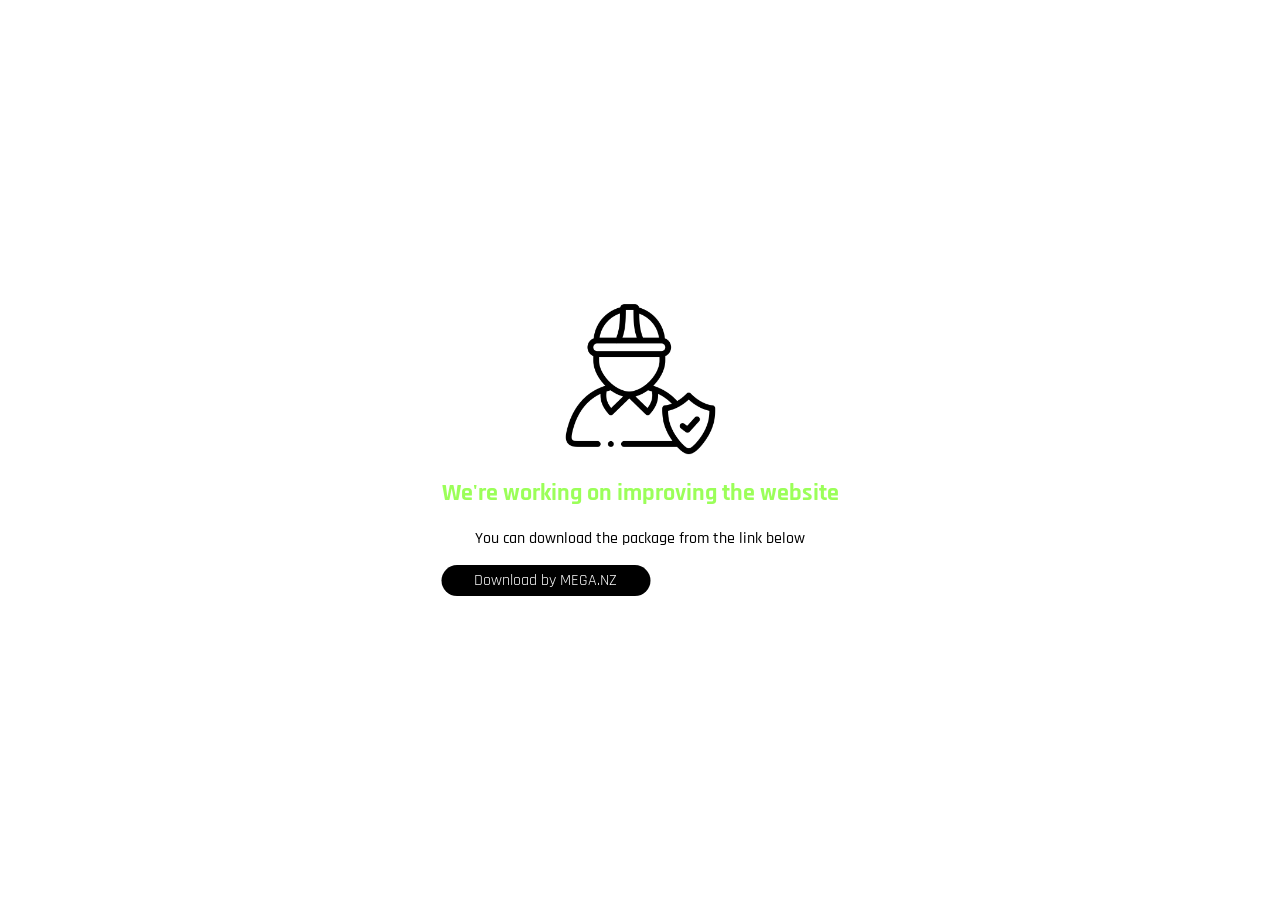
<file: index.html>
<!DOCTYPE html>
<html lang="en">
<head>
    <meta charset="UTF-8">
    <meta name="viewport" content="width=device-width, initial-scale=1.0">
    <title>Main Page | Working...</title>
    <link rel="stylesheet" href="style.css">
</head>
<body>

    <main>
         <section>

            <div class="working-section-main">
                <img id="Worker-req" src="icons/worker.png" alt="Workericon">
                <h1>We're working on improving the website</h1>
                <p>You can download the package from the link below</p>
                <a href="https://mega.nz/file/bZdyUJDT#jceB-xJhOLoKW79N-dbMl_FRZ8ANdFhHz9rk9853Bxs">Download by MEGA.NZ</a>

            </div>

         </section>
    </main>

   
    
</body>
</html>
</file>
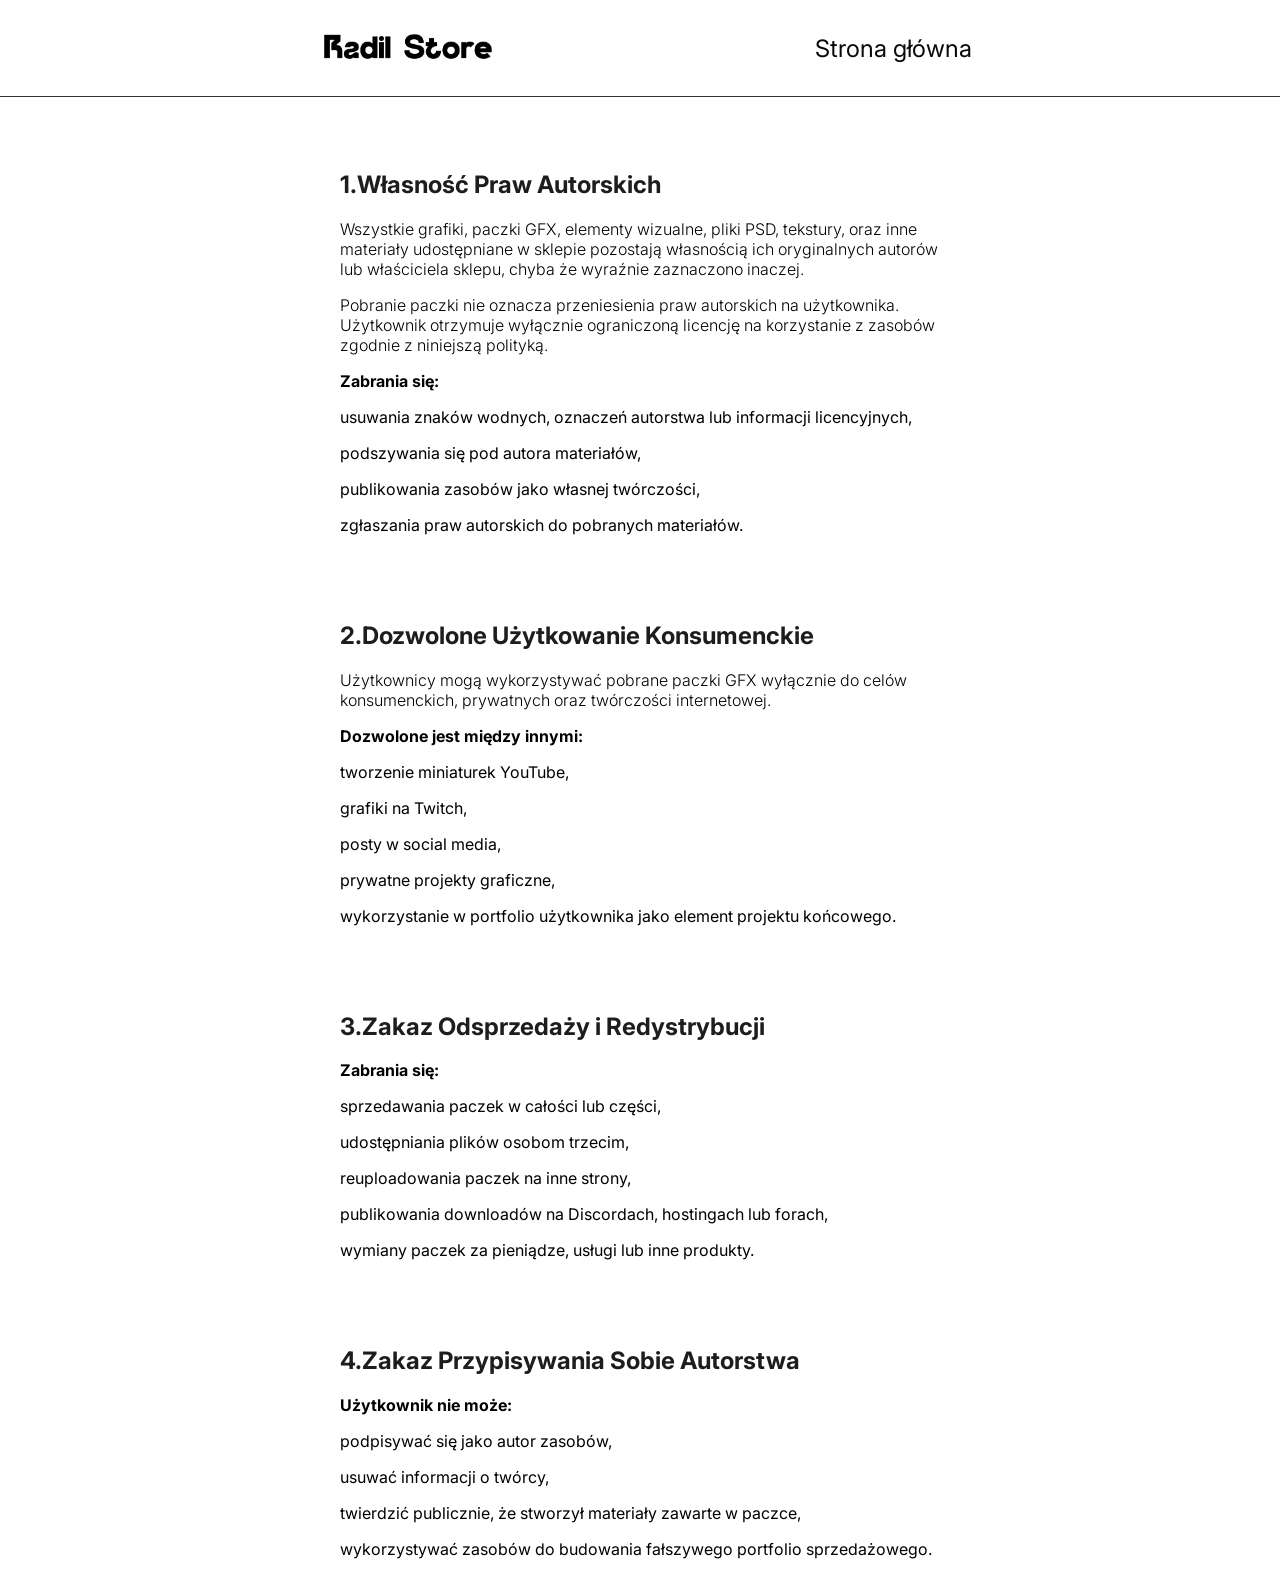
<file: credits.html>
<!DOCTYPE html>
<html lang="en">
<head>
    <meta charset="UTF-8">
    <meta name="viewport" content="width=device-width, initial-scale=1.0">
    <title>Polityka Praw</title>
    <link rel="stylesheet" href="credits.css">
      <link rel="icon" type="image/x-icon" href="img/Radil_Logo.png">

</head>
<body>
         <nav class="nav">
        <li>
  
            <div class="nav-logo">
            <img class="store_logo" src="img/Radil_store_logo.png" alt="Radilstore black logo">
            </div>

            <div class="nav-a">
            <a id="button" href="index.html">Strona główna</a>
            
            
           
           

            </div>
            
        </li>
    </nav>
    

    <section>
        <div class="credits-main">
            <div class="credits-head">
                <div class="Credits">
                <h1 class="MainText">1.Własność Praw Autorskich</h1>
                <p class="Opis">Wszystkie grafiki, paczki GFX, elementy wizualne, pliki PSD, tekstury, oraz inne materiały udostępniane w sklepie pozostają własnością ich oryginalnych autorów lub właściciela sklepu, chyba że wyraźnie zaznaczono inaczej.</p>
                <p class="Opis2">Pobranie paczki nie oznacza przeniesienia praw autorskich na użytkownika. Użytkownik otrzymuje wyłącznie ograniczoną licencję na korzystanie z zasobów zgodnie z niniejszą polityką.</p>
                <p class="zasady">Zabrania się:</p>
                <p class="p1">usuwania znaków wodnych, oznaczeń autorstwa lub informacji licencyjnych,</p>
                <p class="p2">podszywania się pod autora materiałów,</p>
                <p class="p3">publikowania zasobów jako własnej twórczości,</p>
                <p class="p4">zgłaszania praw autorskich do pobranych materiałów.</p>
            </div>
            <div class="Credits">
                <h1 class="MainText">2.Dozwolone Użytkowanie Konsumenckie</h1>
                <p class="Opis">Użytkownicy mogą wykorzystywać pobrane paczki GFX wyłącznie do celów konsumenckich, prywatnych oraz twórczości internetowej.</p>
                <p class="zasady">Dozwolone jest między innymi:</p>
                <p class="p1">tworzenie miniaturek YouTube,</p>
                <p class="p2">grafiki na Twitch,</p>
                <p class="p3">posty w social media,</p>
                <p class="p4">prywatne projekty graficzne,</p>
                <p class="p5">wykorzystanie w portfolio użytkownika jako element projektu końcowego.</p>
            </div>
            <div class="Credits">
                <h1 class="MainText">3.Zakaz Odsprzedaży i Redystrybucji</h1>
              
                <p class="zasady">Zabrania się:</p>
                <p class="p1">sprzedawania paczek w całości lub części,</p>
                <p class="p2">udostępniania plików osobom trzecim,</p>
                <p class="p3">reuploadowania paczek na inne strony,</p>
                <p class="p4">publikowania downloadów na Discordach, hostingach lub forach,</p>
                <p class="p5">wymiany paczek za pieniądze, usługi lub inne produkty.</p>
            </div>
              <div class="Credits">
                <h1 class="MainText">4.Zakaz Przypisywania Sobie Autorstwa</h1>
              
                <p class="zasady">Użytkownik nie może:</p>
                <p class="p1">podpisywać się jako autor zasobów,</p>
                <p class="p2">usuwać informacji o twórcy,</p>
                <p class="p3">twierdzić publicznie, że stworzył materiały zawarte w paczce,</p>
                <p class="p4">wykorzystywać zasobów do budowania fałszywego portfolio sprzedażowego.</p>
                
            </div>
             </div>
                
        </div>
    </section>
</body>
</html>
</file>
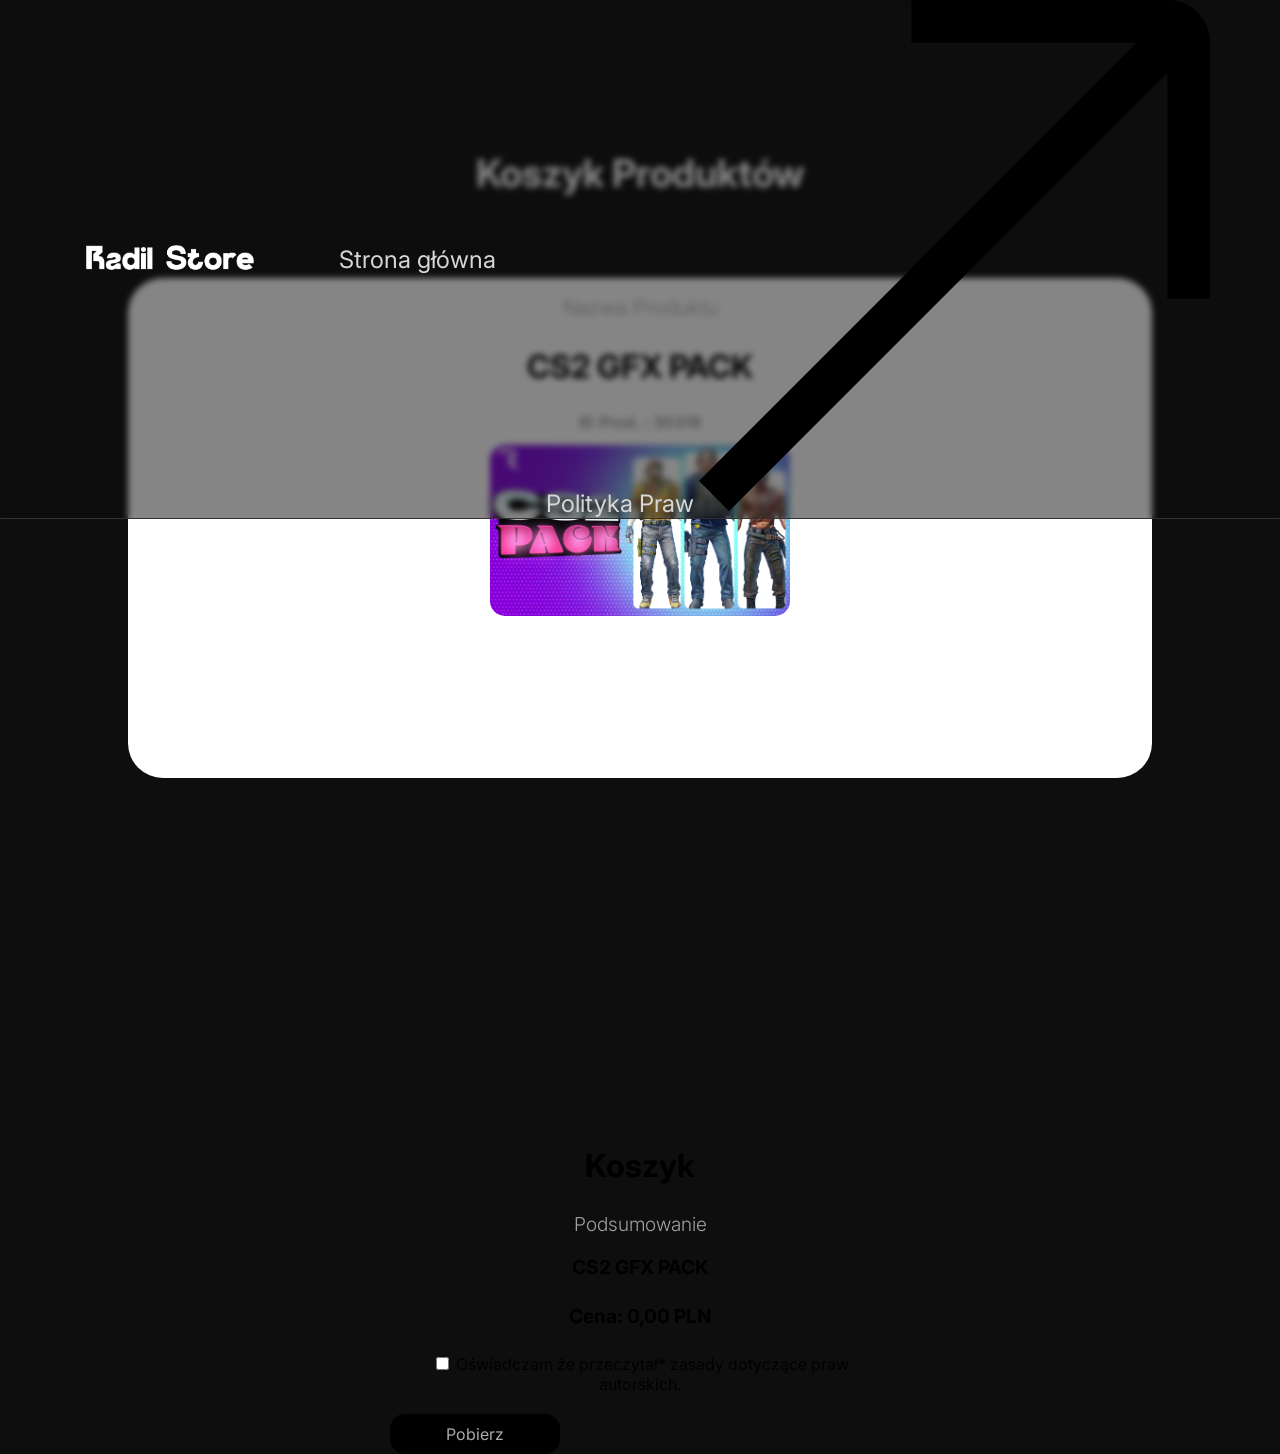
<file: product_shop.html>
<!DOCTYPE html>
<html lang="en">
<head>
    <meta charset="UTF-8">
    <meta name="viewport" content="width=device-width, initial-scale=1.0">
    <title>Koszyk</title>
    <link rel="stylesheet" href="product_shop.css">
      <link rel="icon" type="image/x-icon" href="img/Radil_Logo.png">

</head>
<body>
       <nav class="nav">
        <li>
  
            <div class="nav-logo">
            <img class="store_logo" src="img/Radil_store_logo.png" alt="Radilstore black logo">
            </div>

            <div class="nav-a">
            <a id="button" href="index.html">Strona główna</a>
            <div class="polityka-praw">
            <a id="button" target="_blank"  href="credits.html">Polityka Praw</a>
            <img src="icons/arrow-up-right.png" class="arrow" alt="">

            </div>
           
           

            </div>
            
        </li>
    </nav>


    <section>
        <h1 class="header-text">Koszyk Produktów</h1>
        <div class="buying-system">
            <div class="buying-window">
                <div class="buying-section">
                    <div class="left">
                        <h1 class="nazwap">Nazwa Produktu</h1>
                    <h1 class="produkt">CS2 GFX PACK</h1>
                   
                        <h1 class="id">ID Prod. : 30318</h1>

                    <img src="img/smallcs2pack.png" alt="" class="product-photo">
                    </div>

                    <div class="right">
                        <h1 class="right-ext">Koszyk</h1>
                        <h2 class="right-ext2">Podsumowanie</h2>
                        <h3 class="right-ext3">CS2 GFX PACK</h3>
                    
                        <h4 class="right-price">Cena: 0,00 PLN</h4>
                        <div class="check-about-copyrights">
                            <input type="checkbox" name="" id="checkbox">
                            <label for="checkbox">Oświadczam że przeczytał* zasady dotyczące praw autorskich.</label>
                            
                        </div>
                        <br>
                        
                        <a href="https://mega.nz/file/bZdyUJDT#jceB-xJhOLoKW79N-dbMl_FRZ8ANdFhHz9rk9853Bxs"  class="download-button disabled" target="_blank"   id="downloadLink">Pobierz</a>
                    </div>


                   
                </div>
            </div>
        </div>
    </section>

    <script src="product.js"></script>
    
</body>
</html>
</file>
<file: style.css>
@import url('https://fonts.googleapis.com/css2?family=Rajdhani:wght@300;400;500;600;700&display=swap');

body{

    margin: 0;
    padding: 0;
    overflow-y: hidden;
    overflow-x: hidden;
    background-color: rgb(255, 255, 255);
}


.working-section-main{

    display: block;
    justify-content: center;
    text-align: center;
    position: absolute;
    top: 50%;
    left: 50%;
    transform: translate(-50%, -50%);
    text-align: center;

    
    

   
}

#Worker-req{

    width: 150px;
}

h1{

    font-family: Rajdhani;
    color: rgb(155, 255, 89);
}

p{
    font-weight: 500;
    font-family: Rajdhani;
}


a{

    background-color: black;
    padding: 5px;
    border-radius: 25px;
    display: block;
    width: 50%;
    justify-self: center;
    color: white;
    text-decoration: none;
    font-family: Rajdhani;
    transition: all 0.2s ease;
}


a:hover{

    transform: scale(1.05);
    background-color: #fff;
    color: #000;
    border: 1px solid #000;

}
</file>
<file: credits.css>
@import url('https://fonts.googleapis.com/css2?family=Playfair+Display:ital,wght@0,400..900;1,400..900&display=swap');
@import url('https://fonts.googleapis.com/css2?family=Manrope:wght@200..800&family=Playfair+Display:ital,wght@0,400..900;1,400..900&display=swap');
@import url('https://fonts.googleapis.com/css2?family=Inter:ital,opsz,wght@0,14..32,100..900;1,14..32,100..900&display=swap');

html{
    scroll-behavior: smooth;
    font-family: Inter;
}

body{

    margin: 0;
    padding: 0;
    overflow-x: hidden;
    
    box-sizing: border-box;
    flex-wrap: wrap;
 
    background:#ffffff;
  
   
}




nav{

    background-color: rgba(255, 255, 255, 0.5);
    border-bottom: 1px solid rgb(50,50,50);
    backdrop-filter: blur(3px);
    position: fixed;
    z-index: 1000;
    width: 100%;
    top: 0;
}

.store_logo{

    max-width: 200px;
   
}



#button{

   font-family: Inter;
     color: rgb(10, 10, 10);
    text-decoration: none;
    font-size: 1.5rem;
    transition: all 1s ease;
     scroll-behavior: smooth;
    
   
}

.links-a{
    margin-top: 50px;
    display: grid;
    justify-content: center;
    text-align: center;
    gap: 15px;
}

.alink{

    text-decoration: none;
    background-color: none;
    border: 1px solid rgba(255, 255, 255,0.5);
    padding: 15px;
    border-radius: 15px;
    color: rgb(255, 255, 255);
    backdrop-filter: blur(2px);
  font-family: Inter;
    font-weight: 600;
    transition: all 1s ease;
}

.alink:hover{

    transform: scale(1.05);
    background-color: rgb(228, 228, 228);
    color: rgb(8, 8, 8);
    transition: 0.3s ease;
}


#button:hover{

    transform: translateY(-5px);

    transition: 0.3s;
}


section{

    margin-top: 150px;
    
    
}
.nav-a{

    display: flex;
    align-items: center;
    justify-content: center;
    gap: 50px;
}

.nav-logo{
    display: flex;
    align-items: center;
    justify-content: center;
    
}
.product-image{

    width: 300px;
}

li{

    display: flex;
    justify-content: space-evenly;
   
}


.credits-main{

    justify-content: center;
    display: block;
}



.credits-head{

    justify-content: center;
    display: grid;
    gap: 50px;
}

.Credits{
    max-width: 600px;
    color: rgb(0, 0, 0);
}

.MainText{

    font-weight: bold;
    color: #1d1d1d;
}


.zasady{

    font-weight: bold;
}

.Opis,.Opis2{
    font-weight: 300;
}
</file>
<file: product_shop.css>
@import url('https://fonts.googleapis.com/css2?family=Playfair+Display:ital,wght@0,400..900;1,400..900&display=swap');
@import url('https://fonts.googleapis.com/css2?family=Manrope:wght@200..800&family=Playfair+Display:ital,wght@0,400..900;1,400..900&display=swap');
@import url('https://fonts.googleapis.com/css2?family=Inter:ital,opsz,wght@0,14..32,100..900;1,14..32,100..900&display=swap');

html{
    scroll-behavior: smooth;
    font-family: Inter;
}

body{

    margin: 0;
    padding: 0;
    overflow-x: hidden;
    
    box-sizing: border-box;
    flex-wrap: wrap;
 
    background:#0e0e0e;
  
   
}


#button:active{

    font-weight: bold;
}

nav{

    background-color: rgba(12, 12, 12,0.5);
    border-bottom: 1px solid rgb(50,50,50);
    backdrop-filter: blur(3px);
    position: fixed;
    z-index: 1000;
    width: 100%;
    top: 0;
}

.store_logo{

    max-width: 200px;
    filter: invert(1);
}



#button{

   font-family: Inter;
     color: rgb(214, 214, 214);
    text-decoration: none;
    font-size: 1.5rem;
    transition: all 1s ease;
     scroll-behavior: smooth;
    
   
}

.links-a{
    margin-top: 50px;
    display: grid;
    justify-content: center;
    text-align: center;
    gap: 15px;
}

.alink{

    text-decoration: none;
    background-color: none;
    border: 1px solid rgba(255, 255, 255,0.5);
    padding: 15px;
    border-radius: 15px;
    color: rgb(255, 255, 255);
    backdrop-filter: blur(2px);
  font-family: Inter;
    font-weight: 600;
    transition: all 1s ease;
}

.alink:hover{

    transform: scale(1.05);
    background-color: rgb(228, 228, 228);
    color: rgb(8, 8, 8);
    transition: 0.3s ease;
}


#button:hover{

    transform: translateY(-5px);

    transition: 0.3s;
}


section{

    margin-top: 150px;
    
    
}
.nav-a{

    display: flex;
    align-items: center;
    justify-content: center;
    gap: 50px;
}

.nav-logo{
    display: flex;
    align-items: center;
    justify-content: center;
    
}
.product-image{

    width: 300px;
}

li{

    display: flex;
    justify-content: space-evenly;
   
}




.header-text{
    font-family: Inter;
    text-align: center;
    font-size: 2.4rem;
    color: rgb(255, 255, 255);
    
}


.buying-system{

    justify-content: center;
    display: flex;
    flex-wrap: wrap;

}


.buying-window{

    justify-content: center;
    display: flex;
    margin-top: 50px;
    background-color: white;
    width: 80%;
    height: 500px;
    flex-wrap: wrap;
    
    border-radius: 35px;
    
}

.buying-section{

    display: flex;
    justify-content: space-evenly;
    gap: 500px;
    align-items: center;
    flex-wrap: wrap;

}

.product-photo{

    width: 300px;
    border-radius: 15px;
}


.right{

    
    width: 500px;
    text-align: center;
}
.left{

    text-align: center;
}


.nazwap{
    color: #a1a1a1;
    font-weight: 300;
    font-size: 1.3rem;
}

.produkt{
    font-size: 2rem;
}


.id{

    font-size: 1rem;
    color: #a1a1a1;
}


.right-ext{
    font-size: 2rem;
}

.right-ext2{
    font-size: 1.2rem;
    color: #a1a1a1;
    font-weight: 300;
}
.right-ext3{
    font-size: 1.2rem;
}


.right-price{

    font-size: 1.2rem;
}


.download-button{

    background-color: black;
    display: block;
    width: 150px;
    padding: 10px;
    justify-self: center;
   border-radius: 15px;
   text-decoration: none;
   color: #aaa;
   transition: all 0.3s ease;
    
}
.download-button:hover{


    border: 1px solid black;
    background-color: white;
    color: black;
    transform: scale(1.05);

}
</file>
